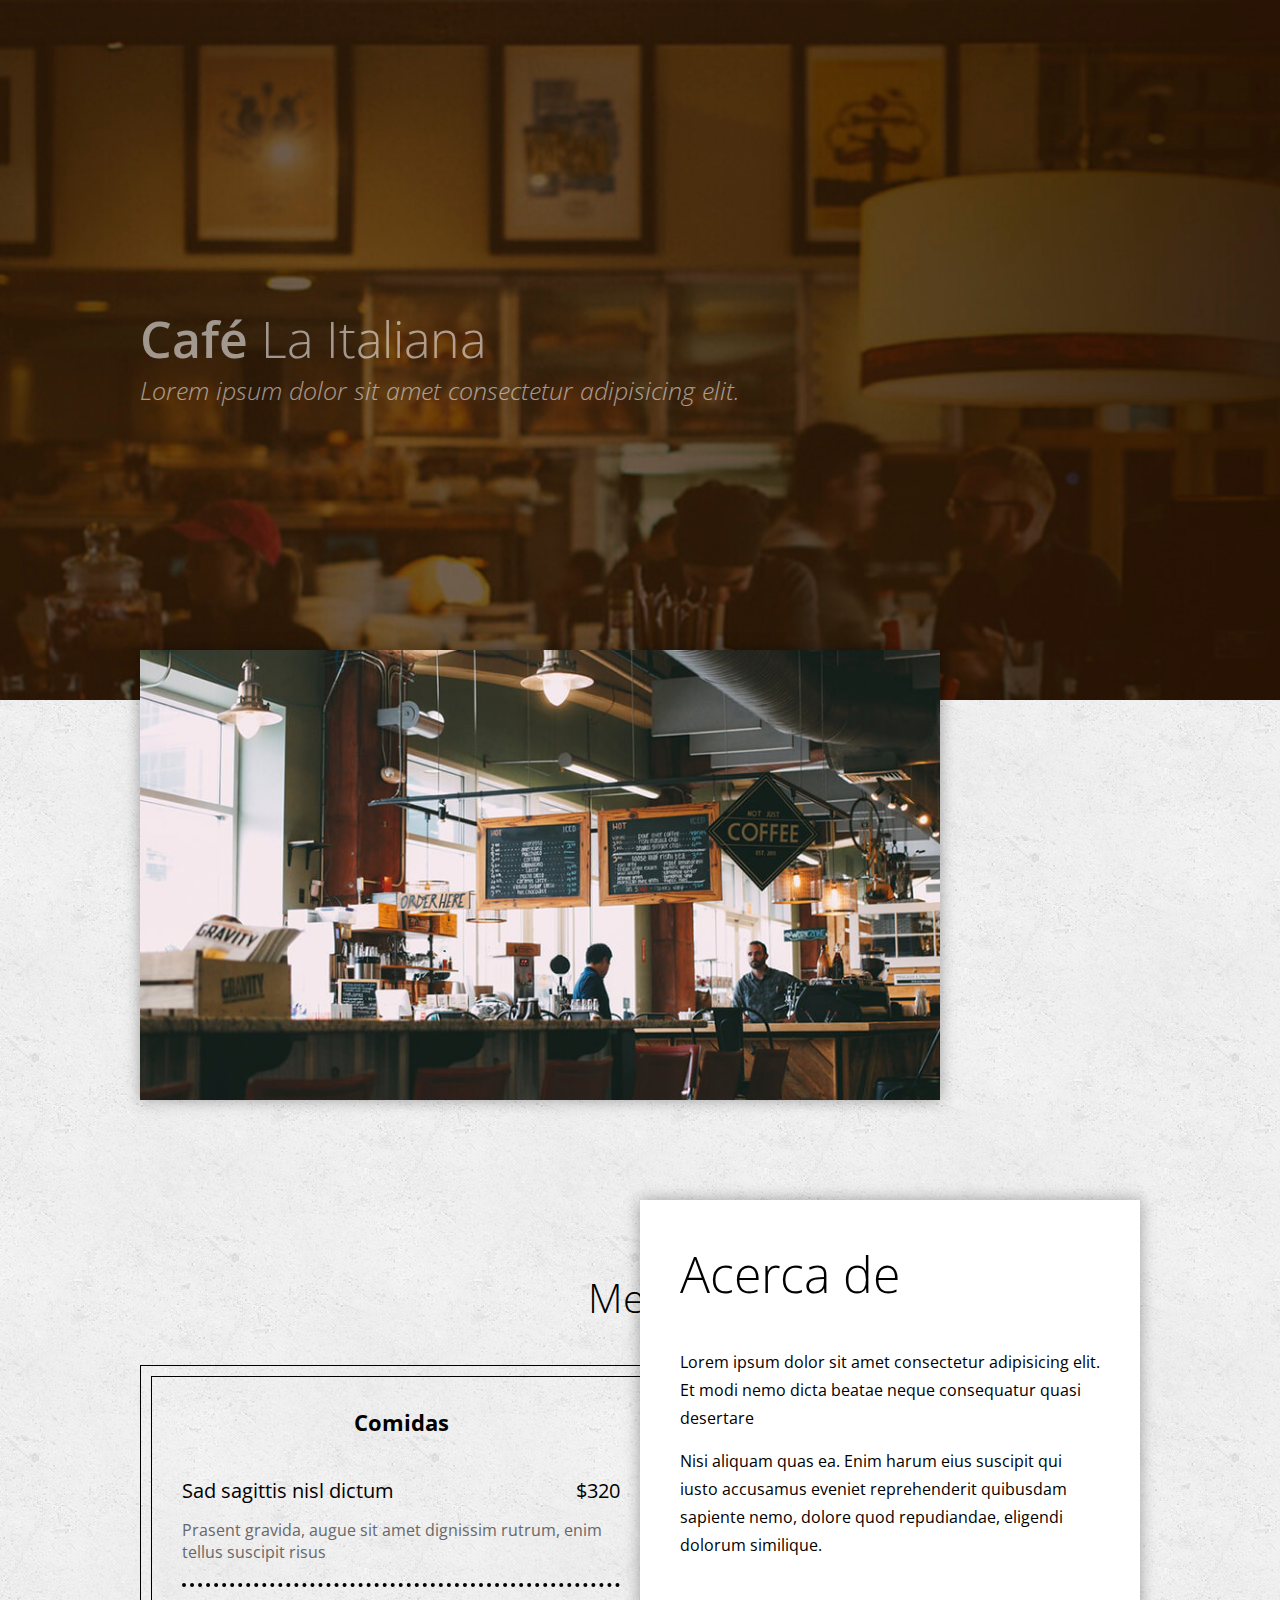
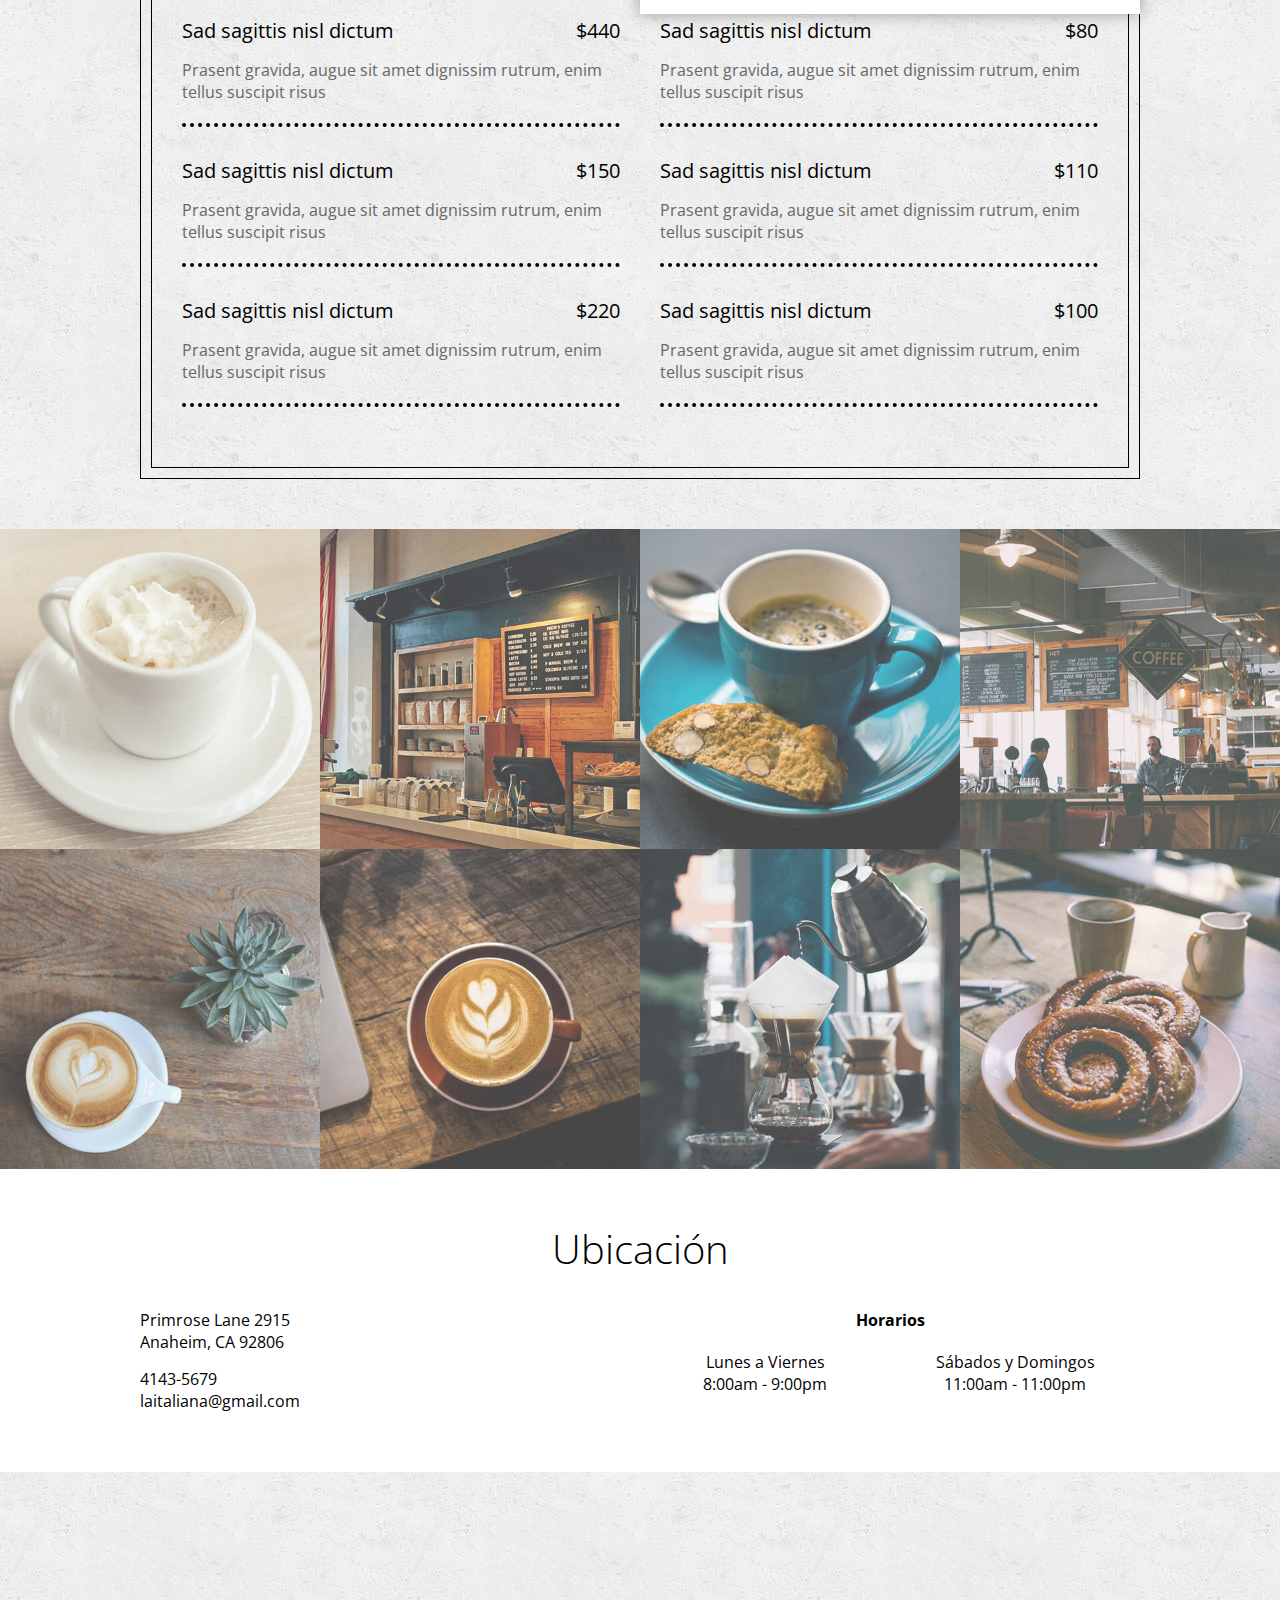
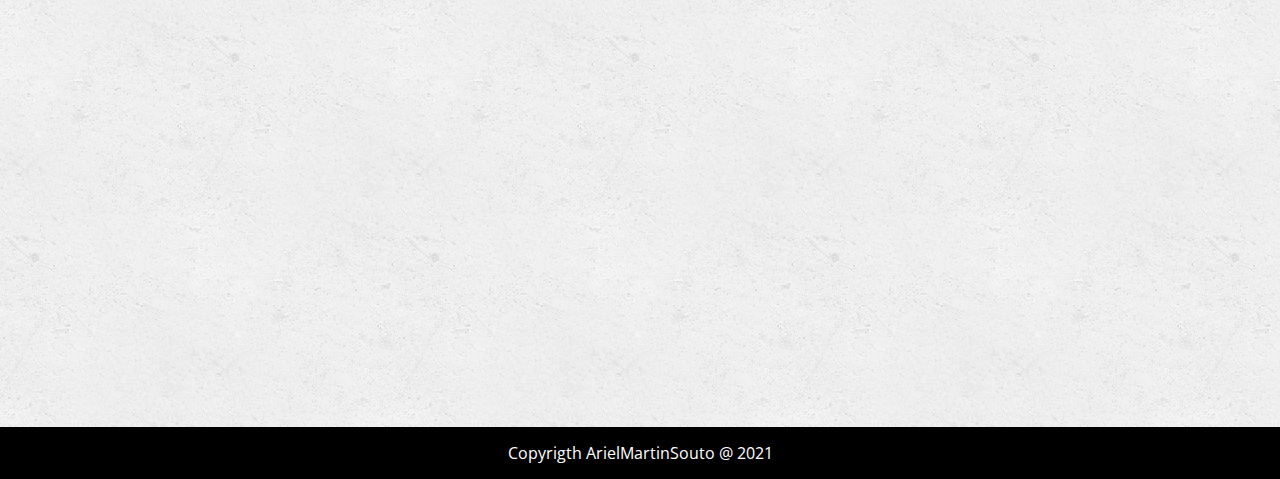
<file: index.html>
<!DOCTYPE html>
<html lang="en">
<head>
    <meta charset="UTF-8">
    <meta name="viewport" content="width=device-width, initial-scale=1.0">
    <link href="https://fonts.googleapis.com/css2?family=Open+Sans:ital,wght@0,300;0,400;0,600;0,700;1,300&display=swap" rel="stylesheet">
    <link rel="stylesheet" href="css/restaurante.css">
    <link rel="shortcut icon" type="image/x-icon" href="img/favicon.ico">
    <title>La Italiana</title>
</head>
<body>
    <header>
        <div class="contenedor">
            <nav class="menu">
                <a href="#" id="btn-acerca-de">Acerca de</a>
                <a href="#" id="btn-menu">Menú</a>
                <a href="#" id="btn-galeria">Galería</a>
                <a href="#" id="btn-ubicacion">Ubicación</a>
            </nav>

            <div class="textos">
                <h1 class="nombre">Café <span>La Italiana</span></h1>
                <h3>Lorem ipsum dolor sit amet consectetur adipisicing elit.</h3>
            </div>
        </div>
    </header>

    <section class="main">
        <section class="acerca-de" id="acerca-de">
            <div class="contenedor">
                <div class="foto">
                    <img src='/img/acerca-de.jpg' alt="">
                </div>
                <article>
                    <h3>Acerca de</h3>
                    <p>Lorem ipsum dolor sit amet consectetur adipisicing elit. Et modi nemo dicta beatae neque consequatur quasi desertare</p>

                    <p>Nisi aliquam quas ea. Enim harum eius suscipit qui iusto accusamus eveniet reprehenderit quibusdam sapiente nemo, dolore quod repudiandae, eligendi dolorum similique.</p>
                </article>
            </div>
        </section>

        <section class="menu" id="menu">
            <div class="contenedor">
                <h3 class="titulo" id="platillos">Menú</h3>
                <div class="contenedor-menu">
                    <div class="contenedor-menu2">
                        <article>
                            <p class="categoria">Comidas</p>
                            <div class="platillo">
                                <p class="nombre">Sad sagittis nisl dictum</p>
                                <p class="precio">$320</p>
                                <p class="descripcion">Prasent gravida, augue sit amet dignissim rutrum, enim tellus suscipit risus</p>
                            </div>

                            <div class="platillo">
                                <p class="nombre">Sad sagittis nisl dictum</p>
                                <p class="precio">$440</p>
                                <p class="descripcion">Prasent gravida, augue sit amet dignissim rutrum, enim tellus suscipit risus</p>
                            </div>

                            <div class="platillo">
                                <p class="nombre">Sad sagittis nisl dictum</p>
                                <p class="precio">$150</p>
                                <p class="descripcion">Prasent gravida, augue sit amet dignissim rutrum, enim tellus suscipit risus</p>
                            </div>

                            <div class="platillo">
                                <p class="nombre">Sad sagittis nisl dictum</p>
                                <p class="precio">$220</p>
                                <p class="descripcion">Prasent gravida, augue sit amet dignissim rutrum, enim tellus suscipit risus</p>
                            </div>   
                        </article>

                        <article>
                            <p class="categoria">Bebidas</p>
                            <div class="platillo">
                                <p class="nombre">Sad sagittis nisl dictum</p>
                                <p class="precio">$90</p>
                                <p class="descripcion">Prasent gravida, augue sit amet dignissim rutrum, enim tellus suscipit risus</p>
                            </div>

                            <div class="platillo">
                                <p class="nombre">Sad sagittis nisl dictum</p>
                                <p class="precio">$80</p>
                                <p class="descripcion">Prasent gravida, augue sit amet dignissim rutrum, enim tellus suscipit risus</p>
                            </div>

                            <div class="platillo">
                                <p class="nombre">Sad sagittis nisl dictum</p>
                                <p class="precio">$110</p>
                                <p class="descripcion">Prasent gravida, augue sit amet dignissim rutrum, enim tellus suscipit risus</p>
                            </div>

                            <div class="platillo">
                                <p class="nombre">Sad sagittis nisl dictum</p>
                                <p class="precio">$100</p>
                                <p class="descripcion">Prasent gravida, augue sit amet dignissim rutrum, enim tellus suscipit risus</p>
                            </div>   
                        </article>
                    </div>
                </div>
            </div>
        </section>

    
        <section class="galeria" id="galeria">
            <div class="foto">
                <img src='/img/1.jpg' alt="">
            </div>

            <div class="foto">
                <img src='/img/2.jpg' alt="">
            </div>

            <div class="foto">
                <img src='/img/3.jpg' alt="">
            </div>

            <div class="foto">
                <img src='/img/4.jpg' alt="">
            </div>

            <div class="foto">
                <img src='/img/5.jpg' alt="">
            </div>

            <div class="foto">
                <img src='/img/6.jpg' alt="">
            </div>

            <div class="foto">
                <img src='/img/7.jpg' alt="">
            </div>

            <div class="foto">
                <img src='/img/8.jpg' alt="">
            </div>

        </section>

        <section class="ubicacion" id="ubicacion">
            <div class="contenedor">
                <h3 class="titulo">Ubicación</h3>
                <div class="direccion">
                    <p class="calle">Primrose Lane 2915 <br>Anaheim, CA 92806</p>
                    <p class="telefono">4143-5679</p>
                    <p class="correo">laitaliana@gmail.com</p>
                </div>

                <div class="horarios">
                    <h4>Horarios</h4>
                    <p class="entre-semana">Lunes a Viernes <br> 8:00am - 9:00pm</p>
                    <p class="fin-semana">Sábados y Domingos <br> 11:00am - 11:00pm</p>
                </div>
            </div>
        </section>

        <section class="mapa">
            <iframe src="https://www.google.com/maps/embed?pb=!1m18!1m12!1m3!1d52440.805411836285!2d-58.409365052425656!3d-34.7669183934559!2m3!1f0!2f0!3f0!3m2!1i1024!2i768!4f13.1!3m3!1m2!1s0x0%3A0x8143e9c09668a3e5!2sPasta%20Rossa!5e0!3m2!1ses-419!2sar!4v1611157264170!5m2!1ses-419!2sar" width="1600" height="550" frameborder="0" style="border:0;" allowfullscreen="" aria-hidden="false" tabindex="0"></iframe>
        </section>
    </section>

    <footer>
        <div class="contenedor">
            <div class="copyright">
                <p>Copyrigth ArielMartinSouto @ 2021</p>
            </div>
        </div>
    </footer>

    <script src="/js/jquery-3.5.1.min.js"></script>
    <script src="/js/parallax.js"></script>
    <script src='/js/restaurante.js'></script>
</body>
</html>
</file>
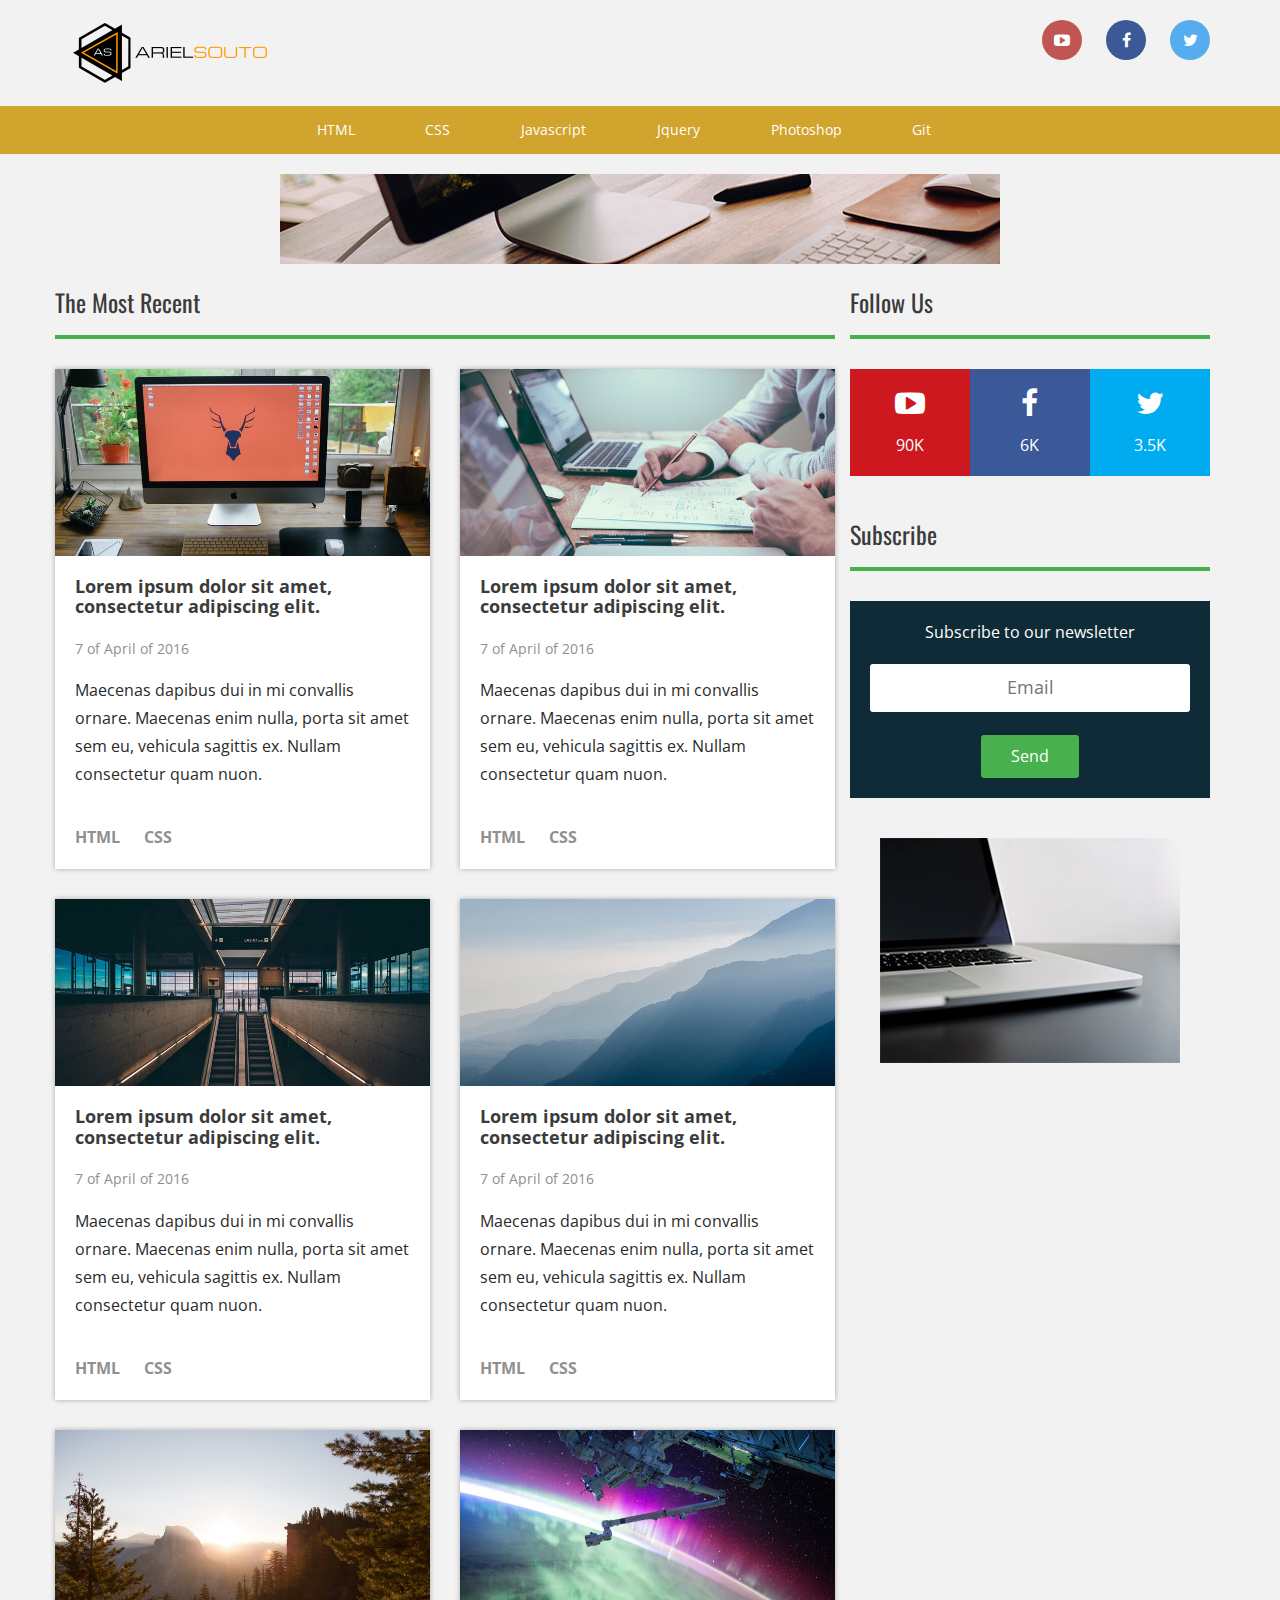
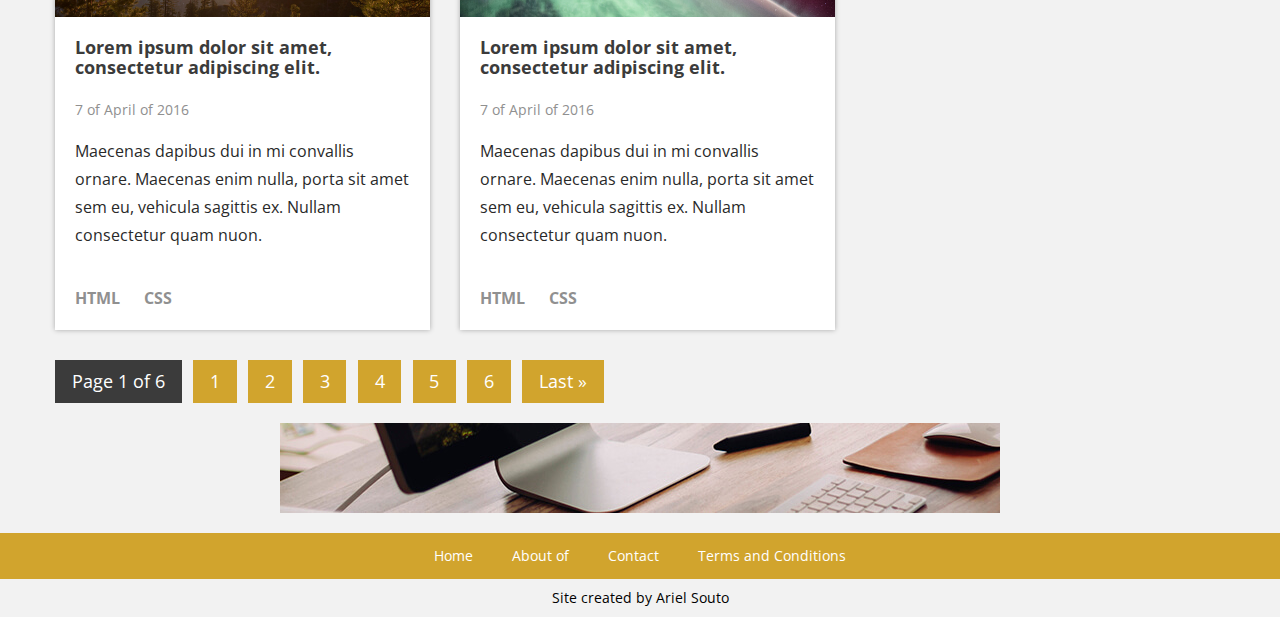
<file: Blog/index.html>
<!DOCTYPE html>
<html lang="es">
<head>
	<meta charset="UTF-8">
	<meta name="viewport" content="width=device-width, user-scalable=no, initial-scale=1.0, maximum-scale=1.0, minimum-scale=1.0">
	<link rel="stylesheet" href="css/bootstrap.min.css">
	<link rel="stylesheet" href="css/font-awesome.min.css">
	<link href='https://fonts.googleapis.com/css?family=Open+Sans:400,600,700' rel='stylesheet' type='text/css'>
	<link rel="shortcut icon" type="image/x-icon" href="img/fa.ico">
	<link href='https://fonts.googleapis.com/css?family=Oswald' rel='stylesheet' type='text/css'>
	<link rel="stylesheet" href="css/estilos.css">
	<title>Easy Blog</title>
</head>
<body>
	<header>
		<div class="container">
			<div class="row">
				<div class="logo col-xs-12 col-sm-6">
					<a href="#"><img src="img/logo.png" width="200" alt="Ariel Souto Logo"></a>
				</div>
				<div class="redes-sociales col-xs-12 col-sm-6">
					<a href="#" class="youtube"><i class="fa fa-youtube-play"></i></a>
					<a href="#" class="facebook"><i class="fa fa-facebook"></i></a>
					<a href="#" class="twitter"><i class="fa fa-twitter"></i></a>
				</div>
			</div>
		</div>

		<nav class="menu">
			<div class="container">
				<div class="row">
					<ul class="col-md-12">
						<li><a href="#">HTML</a></li>
						<li><a href="#">CSS</a></li>
						<li><a href="#">Javascript</a></li>
						<li><a href="#">Jquery</a></li>
						<li><a href="#">Photoshop</a></li>
						<li><a href="#">Git</a></li>
					</ul>
				</div>
			</div>
		</nav>
			
		<div class="ad container hidden-xs">
			<div class="row">
				<div class="col-md-12">
					<img src="img/ad.jpg" alt="">
				</div>
			</div>
		</div>
	</header>

<div class="container">
	<div class="row">
		<section class="main col-md-8">
			<div class="row titulo-seccion">
				<div class="col-md-12">
					<h3>The Most Recent</h3>
				</div>
			</div>
		
			<section class="row posts">
				<article class="col-sm-6 post">
					<div class="contenedor">
						<div class="thumb">
							<a href="single.html"><img src="img/1.jpg" width="700" alt=""></a>
						</div>
						<div class="info">
							<h2 class="titulo"><a href="#">Lorem ipsum dolor sit amet, consectetur adipiscing elit.</a></h2>
							<p class="fecha">7  of April of 2016</p>
							<p class="extracto">Maecenas dapibus dui in mi convallis ornare. Maecenas enim nulla, porta sit amet sem eu, vehicula sagittis ex. Nullam consectetur quam nuon.</p>
							<div class="categorias">
								<a href="#">HTML</a>
								<a href="#">CSS</a>
							</div>
						</div>
					</div>
				</article>
		
				<article class="col-sm-6 post">
					<div class="contenedor">
						<div class="thumb">
							<a href="#"><img src="img/2.jpg" width="700" alt=""></a>
						</div>
						<div class="info">
							<h2 class="titulo"><a href="#">Lorem ipsum dolor sit amet, consectetur adipiscing elit.</a></h2>
							<p class="fecha">7 of April of 2016</p>
							<p class="extracto">Maecenas dapibus dui in mi convallis ornare. Maecenas enim nulla, porta sit amet sem eu, vehicula sagittis ex. Nullam consectetur quam nuon.</p>
							<div class="categorias">
								<a href="#">HTML</a>
								<a href="#">CSS</a>
							</div>
						</div>
					</div>
				</article>

				<article class="col-sm-6 post">
					<div class="contenedor">
						<div class="thumb">
							<a href="single3.html"><img src="img/3.jpg" width="700" alt=""></a>
						</div>
						<div class="info">
							<h2 class="titulo"><a href="#">Lorem ipsum dolor sit amet, consectetur adipiscing elit.</a></h2>
							<p class="fecha">7 of April of 2016</p>
							<p class="extracto">Maecenas dapibus dui in mi convallis ornare. Maecenas enim nulla, porta sit amet sem eu, vehicula sagittis ex. Nullam consectetur quam nuon.</p>
							<div class="categorias">
								<a href="#">HTML</a>
								<a href="#">CSS</a>
							</div>
						</div>
					</div>
				</article>
		
				<article class="col-sm-6 post">
					<div class="contenedor">
						<div class="thumb">
							<a href="#"><img src="img/4.jpg" width="700" alt=""></a>
						</div>
						<div class="info">
							<h2 class="titulo"><a href="#">Lorem ipsum dolor sit amet, consectetur adipiscing elit.</a></h2>
							<p class="fecha">7 of April of 2016</p>
							<p class="extracto">Maecenas dapibus dui in mi convallis ornare. Maecenas enim nulla, porta sit amet sem eu, vehicula sagittis ex. Nullam consectetur quam nuon.</p>
							<div class="categorias">
								<a href="#">HTML</a>
								<a href="#">CSS</a>
							</div>
						</div>
					</div>
				</article>

				<article class="col-sm-6 post">
					<div class="contenedor">
						<div class="thumb">
							<a href="#"><img src="img/5.jpg" width="700" alt=""></a>
						</div>
						<div class="info">
							<h2 class="titulo"><a href="#">Lorem ipsum dolor sit amet, consectetur adipiscing elit.</a></h2>
							<p class="fecha">7 of April of 2016</p>
							<p class="extracto">Maecenas dapibus dui in mi convallis ornare. Maecenas enim nulla, porta sit amet sem eu, vehicula sagittis ex. Nullam consectetur quam nuon.</p>
							<div class="categorias">
								<a href="#">HTML</a>
								<a href="#">CSS</a>
							</div>
						</div>
					</div>
				</article>
		
				<article class="col-sm-6 post">
					<div class="contenedor">
						<div class="thumb">
							<a href="#"><img src="img/6.jpg" width="700" alt=""></a>
						</div>
						<div class="info">
							<h2 class="titulo"><a href="#">Lorem ipsum dolor sit amet, consectetur adipiscing elit.</a></h2>
							<p class="fecha">7 of April of 2016</p>
							<p class="extracto">Maecenas dapibus dui in mi convallis ornare. Maecenas enim nulla, porta sit amet sem eu, vehicula sagittis ex. Nullam consectetur quam nuon.</p>
							<div class="categorias">
								<a href="#">HTML</a>
								<a href="#">CSS</a>
							</div>
						</div>
					</div>
				</article>
			</section>
		
			<section class="row paginacion">
				<div class="col-md-12">
					<ul>
						<li class="disabled">Page 1 of 6</li>
						<li><a href="#">1</a></li>
						<li><a href="#">2</a></li>
						<li><a href="#">3</a></li>
						<li><a href="#">4</a></li>
						<li><a href="#">5</a></li>
						<li><a href="#">6</a></li>
						<li><a href="#">Last »</a></li>
					</ul>
				</div>
			</section>
		</section>
		
		<aside class="sidebar col-md-4">
			<div class="widget redes-sociales">
				<div class="titulo-seccion">
					<h3>Follow Us</h3>
				</div>
				<div class="redes-sociales">
					<a class="youtube" href="http://www.youtube.com/falconmasters"><i class="icono fa fa-youtube-play"></i><span class="seguidores">90K</span></a>
					<a class="facebook" href="http://www.facebook.com/falconmasters"><i class="icono fa fa-facebook"></i><span class="seguidores">6K</span></a>
					<a class="twitter" href="http://www.twitter.com/falconmasters"><i class="icono fa fa-twitter"></i><span class="seguidores">3.5K</span></a>
				</div>
			</div>
		
			<div class="widget boletin">
				<div class="titulo-seccion">
					<h3>Subscribe</h3>
					<form class="formulario" action="">
						<label for="email">Subscribe to our newsletter</label>
						<input type="email" id="email" placeholder="Email" required>
						<input type="submit" value="Send">
					</form>
				</div>
			</div>
		
			<div class="widget ad">
				<div class="contenedor-ad">
					<a href="#"><img src="img/ad2.jpg" alt=""></a>
				</div>
			</div>
		</aside>
	</div>
</div>

<footer>
	<div class="ad container hidden-xs">
		<div class="row">
			<div class="col-md-12">
				<img src="img/ad.jpg" alt="">
			</div>
		</div>
	</div>
	
	<nav class="menu">
		<div class="container">
			<div class="row">
				<div class="col-md-12">
					<ul>
						<li><a href="#">Home</a></li>
						<li><a href="#">About of</a></li>
						<li><a href="#">Contact</a></li>
						<li><a href="#">Terms and Conditions</a></li>
					</ul>
				</div>
			</div>
		</div>
	</nav>
	
	<div class="copyright">
		<div class="container">
			<div class="row">
				<div class="col-md-12">
					<p>Site created by Ariel Souto </p>
				</div>
			</div>
		</div>
	</div>
</footer>

</body>
</html>
</file>
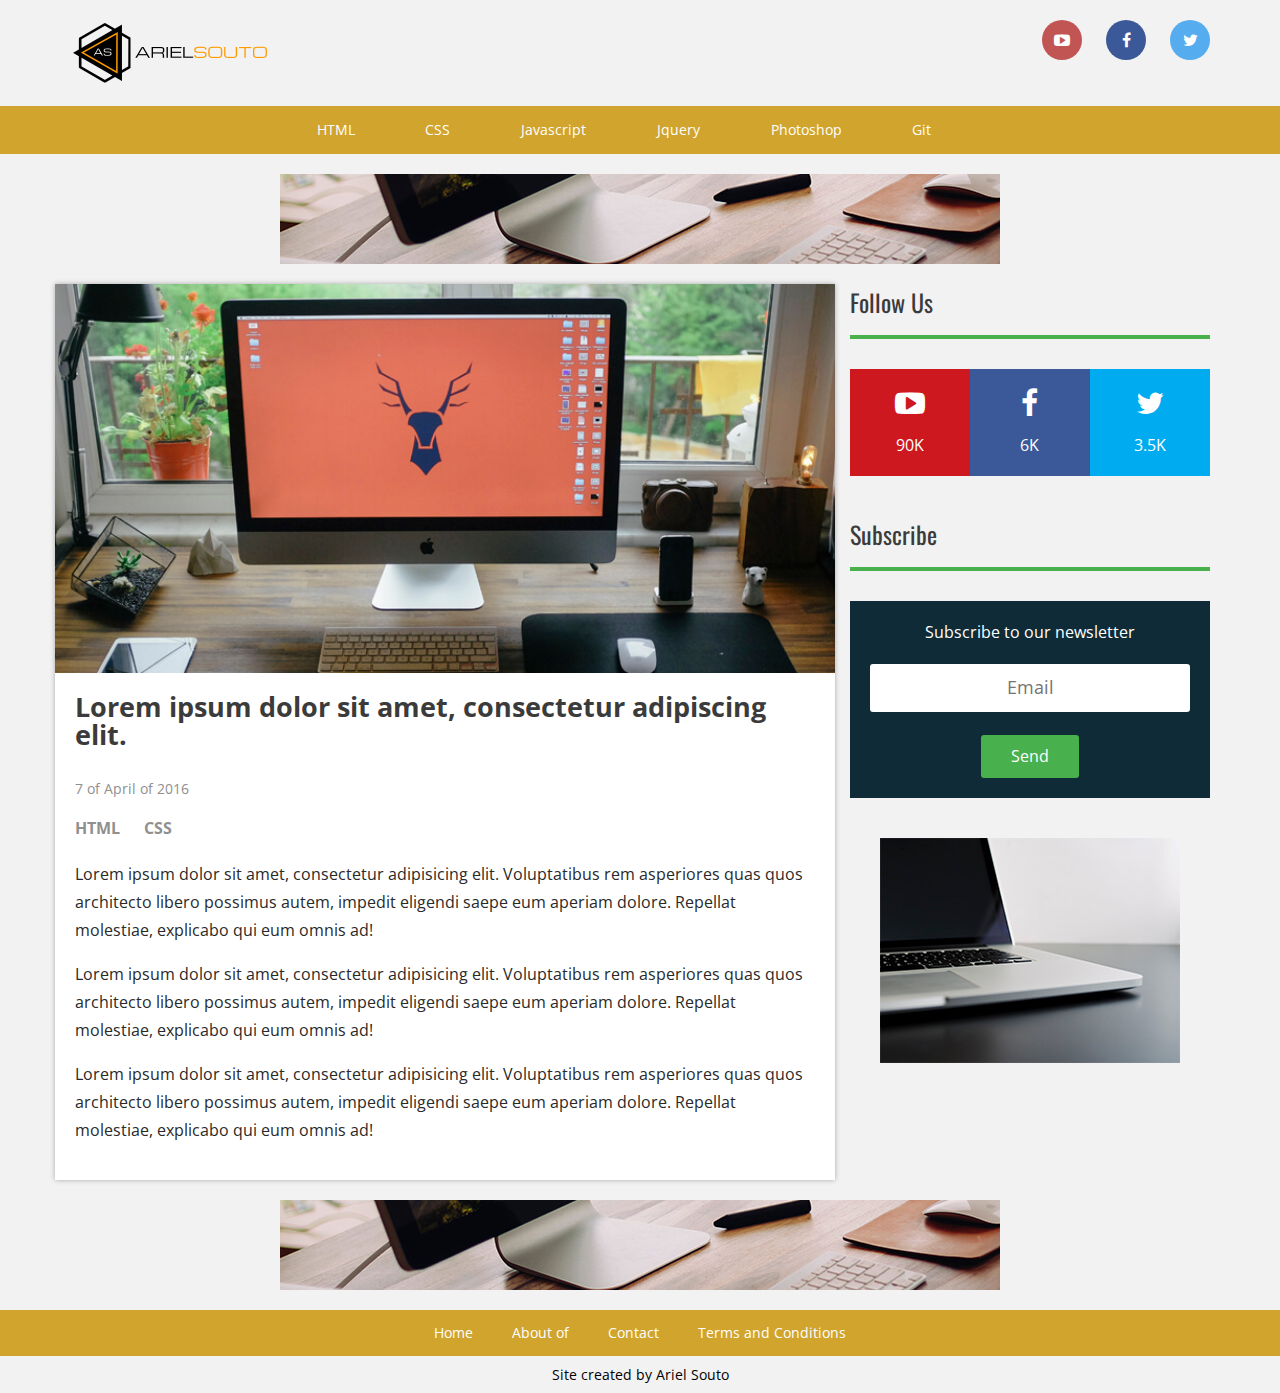
<file: Blog/single.html>
<!DOCTYPE html>
<html lang="es">
<head>
	<meta charset="UTF-8">
	<meta name="viewport" content="width=device-width, user-scalable=no, initial-scale=1.0, maximum-scale=1.0, minimum-scale=1.0">
	<link rel="stylesheet" href="css/bootstrap.min.css">
	<link rel="stylesheet" href="css/font-awesome.min.css">
	<link href='https://fonts.googleapis.com/css?family=Open+Sans:400,600,700' rel='stylesheet' type='text/css'>
	<link href='https://fonts.googleapis.com/css?family=Oswald' rel='stylesheet' type='text/css'>
	<link rel="shortcut icon" type="image/x-icon" href="img/fa.ico">
	<link rel="stylesheet" href="css/estilos.css">
	<title>Easy Blog</title>
</head>
<body>
	<header>
		<div class="container">
			<div class="row">
				<div class="logo col-xs-6">
					<a href="#"><img src="img/logo.png" width="200" alt="FalconMasters Logo"></a>
				</div>
				<div class="redes-sociales col-xs-6">
					<a href="#" class="youtube"><i class="fa fa-youtube-play"></i></a>
					<a href="#" class="facebook"><i class="fa fa-facebook"></i></a>
					<a href="#" class="twitter"><i class="fa fa-twitter"></i></a>
				</div>
			</div>
		</div>

		<nav class="menu">
			<div class="container">
				<div class="row">
					<ul class="col-md-12">
						<li><a href="#">HTML</a></li>
						<li><a href="#">CSS</a></li>
						<li><a href="#">Javascript</a></li>
						<li><a href="#">Jquery</a></li>
						<li><a href="#">Photoshop</a></li>
						<li><a href="#">Git</a></li>
					</ul>
				</div>
			</div>
		</nav>
			
		<div class="ad container hidden-xs">
			<div class="row">
				<div class="col-md-12">
					<img src="img/ad.jpg" alt="">
				</div>
			</div>
		</div>
	</header>

<div class="container">
	<div class="row">
		<section class="main col-md-8">
			<section class="row single-post">
				<article class="col-sm-12 post">
					<div class="contenedor">
						<div class="thumb">
							<a href="#"><img src="img/1.jpg" width="700" alt=""></a>
						</div>
						<div class="info">
							<h2 class="titulo"><a href="#">Lorem ipsum dolor sit amet, consectetur adipiscing elit.</a></h2>
							<p class="fecha">7 of April of 2016</p>
							<div class="categorias">
								<a href="#">HTML</a>
								<a href="#">CSS</a>
							</div>
							<div class="texto">
								<p>Lorem ipsum dolor sit amet, consectetur adipisicing elit. Voluptatibus rem asperiores quas quos architecto libero possimus autem, impedit eligendi saepe eum aperiam dolore. Repellat molestiae, explicabo qui eum omnis ad!</p>

								<p>Lorem ipsum dolor sit amet, consectetur adipisicing elit. Voluptatibus rem asperiores quas quos architecto libero possimus autem, impedit eligendi saepe eum aperiam dolore. Repellat molestiae, explicabo qui eum omnis ad!</p>

								<p>Lorem ipsum dolor sit amet, consectetur adipisicing elit. Voluptatibus rem asperiores quas quos architecto libero possimus autem, impedit eligendi saepe eum aperiam dolore. Repellat molestiae, explicabo qui eum omnis ad!</p>
							</div>
						</div>
					</div>
				</article>
			</section>
		</section>
		
		<aside class="sidebar col-md-4">
			<div class="widget redes-sociales">
				<div class="titulo-seccion">
					<h3>Follow Us</h3>
				</div>
				<div class="redes-sociales">
					<a class="youtube" href="http://www.youtube.com/falconmasters"><i class="icono fa fa-youtube-play"></i><span class="seguidores">90K</span></a>
					<a class="facebook" href="http://www.facebook.com/falconmasters"><i class="icono fa fa-facebook"></i><span class="seguidores">6K</span></a>
					<a class="twitter" href="http://www.twitter.com/falconmasters"><i class="icono fa fa-twitter"></i><span class="seguidores">3.5K</span></a>
				</div>
			</div>
		
			<div class="widget boletin">
				<div class="titulo-seccion">
					<h3>Subscribe</h3>
					<form class="formulario" action="">
						<label for="email">Subscribe to our newsletter</label>
						<input type="email" id="email" placeholder="Email" required>
						<input type="submit" value="Send">
					</form>
				</div>
			</div>
		
			<div class="widget ad">
				<div class="contenedor-ad">
					<a href="#"><img src="img/ad2.jpg" alt=""></a>
				</div>
			</div>
		</aside>
	</div>
</div>

<footer>
		<div class="ad container hidden-xs">
			<div class="row">
				<div class="col-md-12">
					<img src="img/ad.jpg" alt="">
				</div>
			</div>
		</div>
		
		<nav class="menu">
			<div class="container">
				<div class="row">
					<div class="col-md-12">
						<ul>
							<li><a href="#">Home</a></li>
							<li><a href="#">About of</a></li>
							<li><a href="#">Contact</a></li>
							<li><a href="#">Terms and Conditions</a></li>
						</ul>
					</div>
				</div>
			</div>
		</nav>
		
		<div class="copyright">
			<div class="container">
				<div class="row">
					<div class="col-md-12">
						<p>Site created by Ariel Souto</p>
					</div>
				</div>
			</div>
		</div>
</footer>

</body>
</html>
</file>
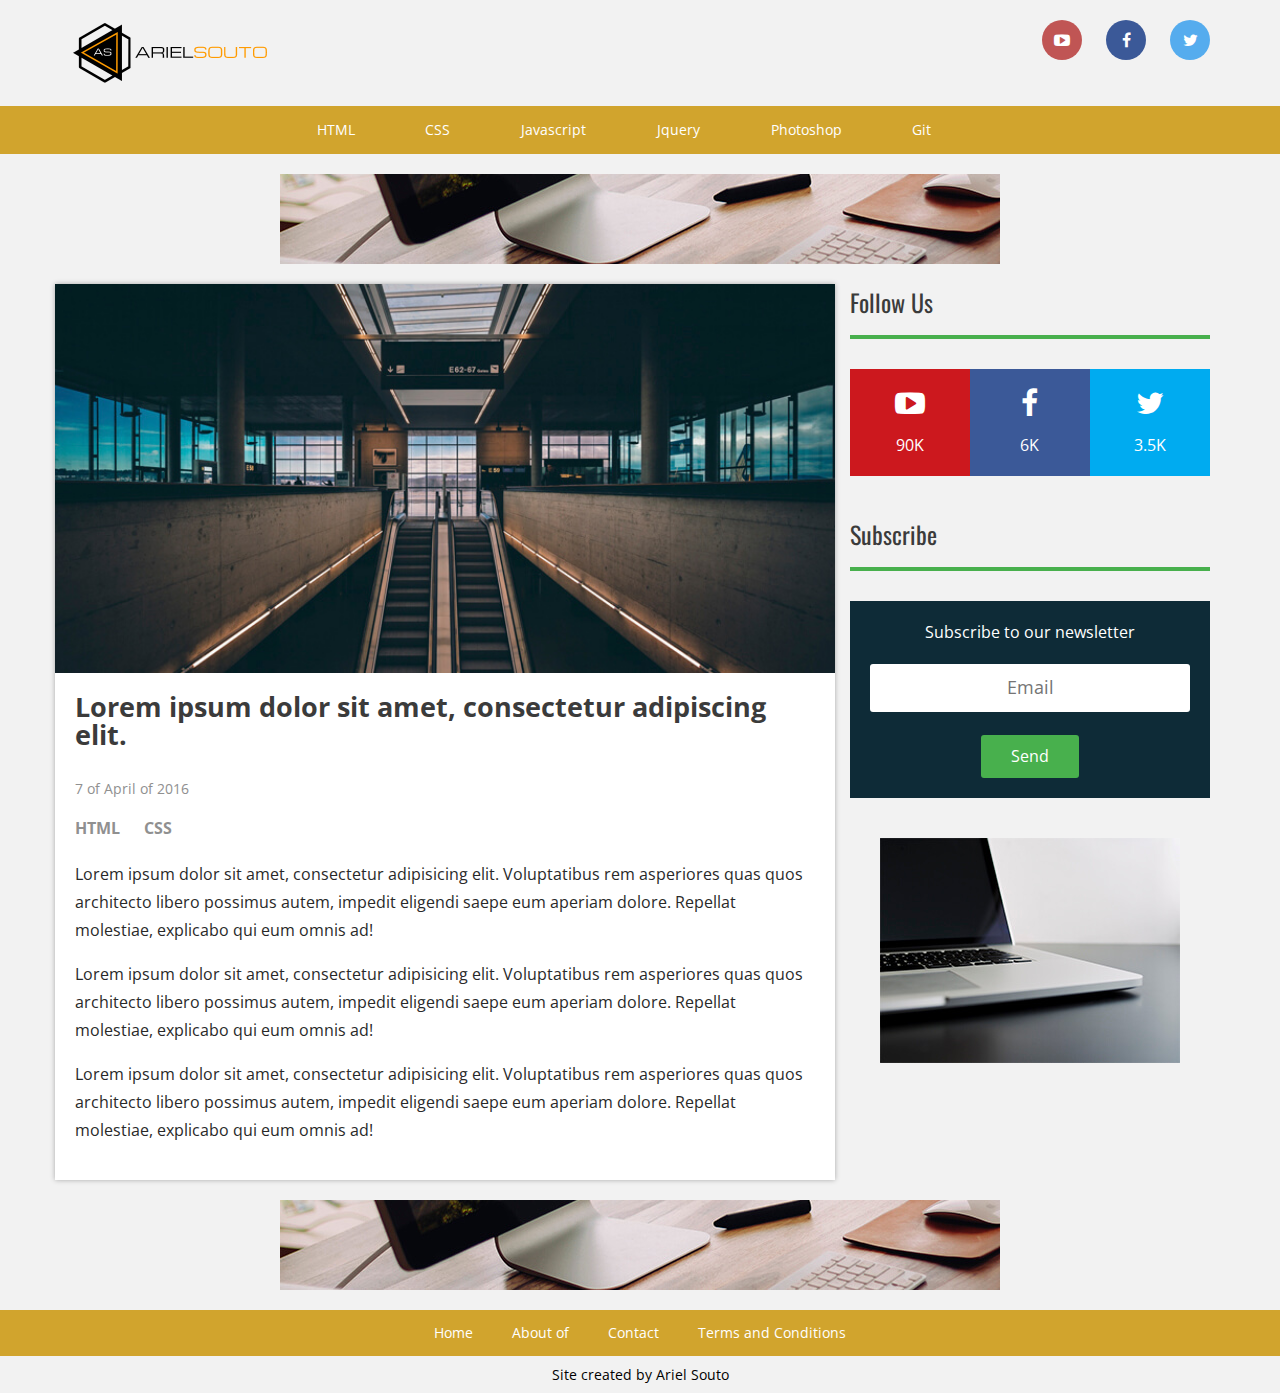
<file: Blog/single3.html>
<!DOCTYPE html>
<html lang="es">
<head>
	<meta charset="UTF-8">
	<meta name="viewport" content="width=device-width, user-scalable=no, initial-scale=1.0, maximum-scale=1.0, minimum-scale=1.0">
	<link rel="stylesheet" href="css/bootstrap.min.css">
	<link rel="stylesheet" href="css/font-awesome.min.css">
	<link href='https://fonts.googleapis.com/css?family=Open+Sans:400,600,700' rel='stylesheet' type='text/css'>
	<link href='https://fonts.googleapis.com/css?family=Oswald' rel='stylesheet' type='text/css'>
	<link rel="shortcut icon" type="image/x-icon" href="img/fa.ico">
	<link rel="stylesheet" href="css/estilos.css">
	<title>Blog</title>
</head>
<body>
	<header>
		<div class="container">
			<div class="row">
				<div class="logo col-xs-6">
					<a href="#"><img src="img/logo.png" width="200" alt="FalconMasters Logo"></a>
				</div>
				<div class="redes-sociales col-xs-6">
					<a href="#" class="youtube"><i class="fa fa-youtube-play"></i></a>
					<a href="#" class="facebook"><i class="fa fa-facebook"></i></a>
					<a href="#" class="twitter"><i class="fa fa-twitter"></i></a>
				</div>
			</div>
		</div>

		<nav class="menu">
			<div class="container">
				<div class="row">
					<ul class="col-md-12">
						<li><a href="#">HTML</a></li>
						<li><a href="#">CSS</a></li>
						<li><a href="#">Javascript</a></li>
						<li><a href="#">Jquery</a></li>
						<li><a href="#">Photoshop</a></li>
						<li><a href="#">Git</a></li>
					</ul>
				</div>
			</div>
		</nav>
			
		<div class="ad container hidden-xs">
			<div class="row">
				<div class="col-md-12">
					<img src="img/ad.jpg" alt="">
				</div>
			</div>
		</div>
	</header>

<div class="container">
	<div class="row">
		<section class="main col-md-8">
			<section class="row single-post">
				<article class="col-sm-12 post">
					<div class="contenedor">
						<div class="thumb">
							<a href="#"><img src="img/3.jpg" width="700" alt=""></a>
						</div>
						<div class="info">
							<h2 class="titulo"><a href="#">Lorem ipsum dolor sit amet, consectetur adipiscing elit.</a></h2>
							<p class="fecha">7 of April of 2016</p>
							<div class="categorias">
								<a href="#">HTML</a>
								<a href="#">CSS</a>
							</div>
							<div class="texto">
								<p>Lorem ipsum dolor sit amet, consectetur adipisicing elit. Voluptatibus rem asperiores quas quos architecto libero possimus autem, impedit eligendi saepe eum aperiam dolore. Repellat molestiae, explicabo qui eum omnis ad!</p>

								<p>Lorem ipsum dolor sit amet, consectetur adipisicing elit. Voluptatibus rem asperiores quas quos architecto libero possimus autem, impedit eligendi saepe eum aperiam dolore. Repellat molestiae, explicabo qui eum omnis ad!</p>

								<p>Lorem ipsum dolor sit amet, consectetur adipisicing elit. Voluptatibus rem asperiores quas quos architecto libero possimus autem, impedit eligendi saepe eum aperiam dolore. Repellat molestiae, explicabo qui eum omnis ad!</p>
							</div>
						</div>
					</div>
				</article>
			</section>
		</section>
		
		<aside class="sidebar col-md-4">
			<div class="widget redes-sociales">
				<div class="titulo-seccion">
					<h3>Follow Us</h3>
				</div>
				<div class="redes-sociales">
					<a class="youtube" href="http://www.youtube.com/falconmasters"><i class="icono fa fa-youtube-play"></i><span class="seguidores">90K</span></a>
					<a class="facebook" href="http://www.facebook.com/falconmasters"><i class="icono fa fa-facebook"></i><span class="seguidores">6K</span></a>
					<a class="twitter" href="http://www.twitter.com/falconmasters"><i class="icono fa fa-twitter"></i><span class="seguidores">3.5K</span></a>
				</div>
			</div>
		
			<div class="widget boletin">
				<div class="titulo-seccion">
					<h3>Subscribe</h3>
					<form class="formulario" action="">
						<label for="email">Subscribe to our newsletter</label>
						<input type="email" id="email" placeholder="Email" required>
						<input type="submit" value="Send">
					</form>
				</div>
			</div>
		
			<div class="widget ad">
				<div class="contenedor-ad">
					<a href="#"><img src="img/ad2.jpg" alt=""></a>
				</div>
			</div>
		</aside>
	</div>
</div>

<footer>
		<div class="ad container hidden-xs">
			<div class="row">
				<div class="col-md-12">
					<img src="img/ad.jpg" alt="">
				</div>
			</div>
		</div>
		
		<nav class="menu">
			<div class="container">
				<div class="row">
					<div class="col-md-12">
						<ul>
							<li><a href="#">Home</a></li>
							<li><a href="#">About of</a></li>
							<li><a href="#">Contact</a></li>
							<li><a href="#">Terms and Conditions</a></li>
						</ul>
					</div>
				</div>
			</div>
		</nav>
		
		<div class="copyright">
			<div class="container">
				<div class="row">
					<div class="col-md-12">
						<p>Site created by Ariel Souto</p>
					</div>
				</div>
			</div>
		</div>
</footer>

</body>
</html>
</file>
<file: css/restaurante.css>
*{margin:0;padding:0;-webkit-box-sizing:border-box;box-sizing:border-box}body{font-family:"Open sans", Arial, sans-serif;font-size:16px}.contenedor{width:90%;max-width:1000px;margin:auto;overflow:hidden}header{width:100%;background:url("/img/bg.jpg") #281a0c;background-size:cover;background-attachment:fixed;background-position:center 0}header .contenedor{position:relative;height:700px}header .contenedor .menu{width:100%;text-align:right}header .contenedor .menu a{color:#fff;font-size:20px;font-weight:300;display:inline-block;text-decoration:none;margin:40px 20px;position:relative}header .contenedor .menu a:after{content:'';position:absolute;left:50%;bottom:-5px;width:100%;height:1px;background:#fff;-webkit-transform:translateX(-50%) scaleX(0);transform:translateX(-50%) scaleX(0);-webkit-transition:0.3s all ease;transition:0.3s all ease}header .contenedor .menu a:hover:after{-webkit-transform:translateX(-50%) scaleX(1);transform:translateX(-50%) scaleX(1)}header .contenedor .textos{width:100%;color:#fff;position:absolute;top:50%;margin-top:-52px}header .contenedor .textos .nombre{font-size:50px;font-weight:600}header .contenedor .textos span{font-weight:300}header .contenedor .textos h3{font-weight:300;font-size:25px;font-style:italic}.main{background:url("/img/bg-textura.png");background-repeat:repeat}.main .acerca-de .contenedor{overflow:visible;position:relative}.main .acerca-de .contenedor .foto{width:80%;position:absolute;left:0;top:-50px;z-index:1;-webkit-box-shadow:0px 0px 15px rgba(0,0,0,0.35);box-shadow:0px 0px 15px rgba(0,0,0,0.35)}.main .acerca-de .contenedor .foto img{vertical-align:top;width:100%}.main .acerca-de .contenedor article{background:#fff;padding:40px;width:50%;position:relative;top:500px;z-index:1;float:right;-webkit-box-shadow:0px 0px 15px rgba(0,0,0,0.35);box-shadow:0px 0px 15px rgba(0,0,0,0.35)}.main .acerca-de .contenedor article h3{font-size:50px;font-weight:300;margin-bottom:40px}.main .acerca-de .contenedor article p{line-height:28px;margin-bottom:15px}.main .menu{padding-top:570px;margin-bottom:50px}.main .menu .titulo{font-size:40px;font-weight:300;text-align:center;margin-bottom:40px}.main .menu .contenedor-menu,.main .menu .contenedor-menu2{border:1px solid #000;background:transparent;padding:10px;overflow:hidden}.main .menu article{width:50%;float:left;padding:20px}.main .menu .categoria{font-size:22px;font-weight:700;margin-bottom:40px;text-align:center}.main .menu .platillo{margin-bottom:30px;padding-bottom:20px;border-bottom:4px dotted #000;overflow:hidden}.main .menu .nombre{font-size:20px;margin-bottom:15px;float:left}.main .menu .precio{font-size:20px;margin-bottom:15px;float:right}.main .menu .descripcion{font-size:16px;color:#676767;clear:both}.main .galeria{overflow:hidden}.main .galeria .foto{width:25%;float:left}.main .galeria .foto img{width:100%;vertical-align:top;opacity:.7}.main .galeria .foto img:hover{opacity:1;-webkit-transition:all .3s ease;transition:all .3s ease}.main .ubicacion{background:#fff;padding:60px 0;overflow:hidden}.main .ubicacion .titulo{text-align:center;font-size:40px;line-height:40px;font-weight:300;margin-bottom:40px}.main .ubicacion .direccion{float:left;width:50%;text-align:left}.main .ubicacion .direccion .calle{margin-bottom:15px}.main .ubicacion .horarios{float:right;width:50%;text-align:right;overflow:hidden}.main .ubicacion .horarios h4{text-align:center;margin-bottom:20px}.main .ubicacion .horarios .entre-semana,.main .ubicacion .horarios .fin-semana{width:50%;float:left;text-align:center}.main .mapa{width:100%;overflow:hidden}.main .mapa iframe{width:100%;max-height:600px}footer{background:#000}footer .copyright{text-align:center;padding:15px 0;color:#fff}@media screen and (max-width: 800px){header{height:600px}header .contenedor{position:static;height:auto}header .contenedor .textos{position:static;margin:100px 0}header .contenedor .textos .nombre{font-size:30px}header .contenedor .textos h3{font-size:18px}header .contenedor .menu{text-align:center}header .contenedor .menu a{margin:15px 10px;font-size:12px}.main .acerca-de .contenedor{overflow:visible;position:relative}.main .acerca-de .contenedor .foto{width:200px;position:absolute}.main .acerca-de .contenedor article{position:relative;width:100%;top:-50px;-webkit-transform:translate(0px, 0);transform:translate(0px, 0)}.main .menu{padding-top:300px}.main .menu article{width:100%}.main .galeria .foto{width:50%}.main .mapa{width:80%;margin:auto}}@media screen and (max-width: 400px){.main .acerca-de article h3{font-size:34px;margin-bottom:10px}.main .menu article .nombre,.main .menu article .precio{font-size:16px;line-height:16px}.main .ubicacion .direccion{width:100%;text-align:center;margin-bottom:15px}.main .ubicacion .horarios{width:100%;text-align:center}}
/*# sourceMappingURL=restaurante.css.map */
</file>
<file: Blog/css/estilos.css>
*{margin:0;padding:0}body{background:#f2f2f2;font-size:16px;font-family:"Open Sans",Arial,Sans-serif}.ad{margin-bottom:1.25em;text-align:center}a{color:#5f6ad4}header .logo{padding-top:1.25em;padding-bottom:1.25em}header .logo a{display:inline-block}header .redes-sociales{text-align:right;line-height:5em}header .redes-sociales a{border-radius:50%;width:2.5em;height:2.5em;text-align:center;line-height:2.5em;display:inline-block;background:navy;color:#fff;margin-left:1.25em}header .redes-sociales a.youtube{background:#c05554}header .redes-sociales a.facebook{background:#3b5998}header .redes-sociales a.twitter{background:#55acee}header .menu{background:#D1A42D;margin-bottom:1.25em}header .menu ul{list-style:none;overflow:hidden;text-align:center}header .menu ul li{margin-right:2em;display:inline-block}header .menu ul li a{display:inline-block;padding:1em 1.25em;font-size:.87em;color:#fff}header .menu ul li a:hover{text-decoration:none;background:#7780da}.main .titulo-seccion h3,.sidebar .titulo-seccion h3{font-family:"Oswald",Sans-serif;font-size:1.5em;line-height:1.5em;font-weight:normal;color:#3b3b3b;padding-bottom:0.62em;border-bottom:4px solid #48b04d;margin-bottom:1.25em}.main .titulo-seccion>div{padding:0}.main .single-post{margin-bottom:1.25em}.main .single-post .post{padding:0}.main .single-post .post .contenedor{background:#fff;-webkit-box-shadow:0px 0px 5px 0px rgba(0,0,0,0.3);box-shadow:0px 0px 5px 0px rgba(0,0,0,0.3)}.main .single-post .post .thumb img{vertical-align:top;width:100%;height:auto}.main .single-post .post .info{padding:1.25em}.main .single-post .post .info .titulo{line-height:1.125em;margin-bottom:1.25em}.main .single-post .post .info .titulo a{font-size:1.125em;color:#3b3b3b}.main .single-post .post .info .fecha{color:#909090;font-size:0.875em;margin-bottom:1.25em}.main .single-post .post .info .texto{color:#292929;font-size:1em;line-height:1.75em}.main .single-post .post .info .texto p{margin-bottom:1em}.main .single-post .post .info .categorias{margin-bottom:1.25em}.main .single-post .post .info .categorias ul{list-style:none}.main .single-post .post .info .categorias ul li{display:inline-block}.main .single-post .post .info .categorias a{color:#909090;font-size:1em;font-weight:bold;margin-right:1.25em}.main .single-post .post .info .categorias a:hover{color:#5f6ad4;text-decoration:none}.main .posts .post{margin-bottom:1.875em}.main .posts .post .contenedor{background:#fff;-webkit-box-shadow:0px 0px 5px 0px rgba(0,0,0,0.3);box-shadow:0px 0px 5px 0px rgba(0,0,0,0.3)}.main .posts .post:nth-child(2n+1){padding-left:0}.main .posts .post:nth-child(2n){padding-right:0}.main .posts .post .thumb img{vertical-align:top;width:100%;height:auto}.main .posts .post .info{padding:1.25em}.main .posts .post .info .titulo{line-height:1.125em;margin-bottom:1.25em;font-size:1.125em}.main .posts .post .info .titulo a{color:#3b3b3b}.main .posts .post .info .fecha{color:#909090;font-size:0.875em;margin-bottom:1.25em}.main .posts .post .info .extracto{color:#292929;font-size:1em;height:8.125em;max-height:8.125em;line-height:1.75em;margin-bottom:1.25em;overflow:hidden}.main .posts .post .info .extracto:hover{overflow:auto}.main .posts .post .info .categorias ul{list-style:none}.main .posts .post .info .categorias ul li{display:inline-block}.main .posts .post .info .categorias a{color:#909090;font-size:1em;font-weight:bold;margin-right:1.25em}.main .posts .post .info .categorias a:hover{color:#5f6ad4;text-decoration:none}.main .paginacion>div{padding:0}.main .paginacion ul{list-style:none;overflow:hidden;margin-bottom:1.25em;font-size:1em}.main .paginacion ul li{float:left;background:#3b3b3b;color:#fff;margin-right:0.62em;font-size:1.125em;line-height:1.125em}.main .paginacion ul li.disabled{padding:0.62em 0.9375em;font-size:1.125em;line-height:1.125em}.main .paginacion ul li a{background:#D1A42D;color:#fff;line-height:1.125em;display:inline-block;padding:0.62em 0.9375em}.main .paginacion ul li a:hover{background:#7780da;text-decoration:none}.main .paginacion .wp-pagenavi{margin-bottom:1.25em}.main .paginacion .wp-pagenavi .pages,.main .paginacion .wp-pagenavi span{background:#3b3b3b;color:#fff;margin-right:0.62em;font-size:1.125em;line-height:1.125em;padding:0.62em 0.9375em}.main .paginacion .wp-pagenavi a{background:#D1A42D;color:#fff;font-size:1.125em;display:inline-block;padding:0.62em 0.9375em;margin-right:0.62em}.main .paginacion .wp-pagenavi a:hover{background:#7780da;text-decoration:none}.main .comentarios{margin-top:1.25em;padding:1.25em;background:#fff;-webkit-box-shadow:0px 0px 5px 0px rgba(0,0,0,0.3);box-shadow:0px 0px 5px 0px rgba(0,0,0,0.3)}.main .comentarios h3{line-height:1.125em;margin-bottom:1.25em}.main .comentarios .commentlist{list-style:none}.main .comentarios .commentlist .children{margin-left:2.5em;list-style:none}.main .comentarios .commentlist .comment-body{margin-bottom:1.25em;border-bottom:1px solid #909090;padding-bottom:1.25em}.main .comentarios .commentlist .comment-meta{margin-bottom:0.62em;font-size:0.875em}.main .comentarios .comment-form p{margin-bottom:1.25em}.main .comentarios .comment-form input[type="text"],.main .comentarios .comment-form input[type="email"]{padding:0.62em;width:100%}.main .comentarios .comment-form label{width:100%}.main .comentarios .comment-form textarea{width:100%;max-width:100%;min-width:100%;height:100px;min-height:100px;max-height:300px}.main .comentarios .comment-form .form-submit input[type="submit"]{background:#48b04d;border-radius:3px;padding:0.625em 1.875em;border:none;color:#fff}.sidebar .widget{margin-bottom:2.5em}.sidebar .widget.redes-sociales{overflow:hidden}.sidebar .widget.redes-sociales a{width:33.33333%;padding:1.25em;text-align:center;float:left;background:#000;color:#fff;display:block}.sidebar .widget.redes-sociales a:hover{text-decoration:none}.sidebar .widget.redes-sociales a.youtube{background:#cc181e}.sidebar .widget.redes-sociales a.facebook{background:#3b5998}.sidebar .widget.redes-sociales a.twitter{background:#00abf0}.sidebar .widget.redes-sociales a .icono{font-size:1.875em;width:100%;margin-bottom:0.5em}.sidebar .widget.boletin .formulario{background:#0e2b37;padding:1.25em;text-align:center}.sidebar .widget.boletin .formulario label{color:#fff;margin-bottom:1.25em;display:block}.sidebar .widget.boletin .formulario input[type="email"]{color:#909090;text-align:center;padding:0.625em;font-size:1.125em;border-radius:3px;width:100%;border:none;margin-bottom:1.25em}.sidebar .widget.boletin .formulario input[type="submit"]{background:#48b04d;border-radius:3px;padding:0.625em 1.875em;border:none;color:#fff}.sidebar .widget .contenedor-ad{text-align:center}.sidebar .widget .contenedor-ad a{display:inline-block}footer .menu{background:#D1A42D}footer .menu ul{list-style:none;overflow:hidden;text-align:center}footer .menu ul li{display:inline-block}footer .menu ul li a{display:inline-block;padding:0.9375em 1.25em;font-size:0.875em;color:#fff}footer .menu ul li a:hover{text-decoration:none;background:#7780da}footer .copyright p{font-size:0.875em;color:#000;padding:0.625em;text-align:center}@media screen and (max-width: 768px){header .logo{text-align:center}header .redes-sociales{display:none}header .menu ul{text-align:center}header .menu ul li{float:none}.main .titulo-seccion>div{padding:0 0.9375em}.main .posts .post:nth-child(2n+1){padding-left:0.9375em}.main .posts .post:nth-child(2n){padding-right:0.9375em}.main .posts .post .info .extracto{height:auto}.main .paginacion>div{padding:0 0.9375em}.main .paginacion li{margin-bottom:0.62em}.sidebar{display:none}footer .menu{text-align:center}footer .menu li{float:none}}
/*# sourceMappingURL=estilos.css.map */
</file>
